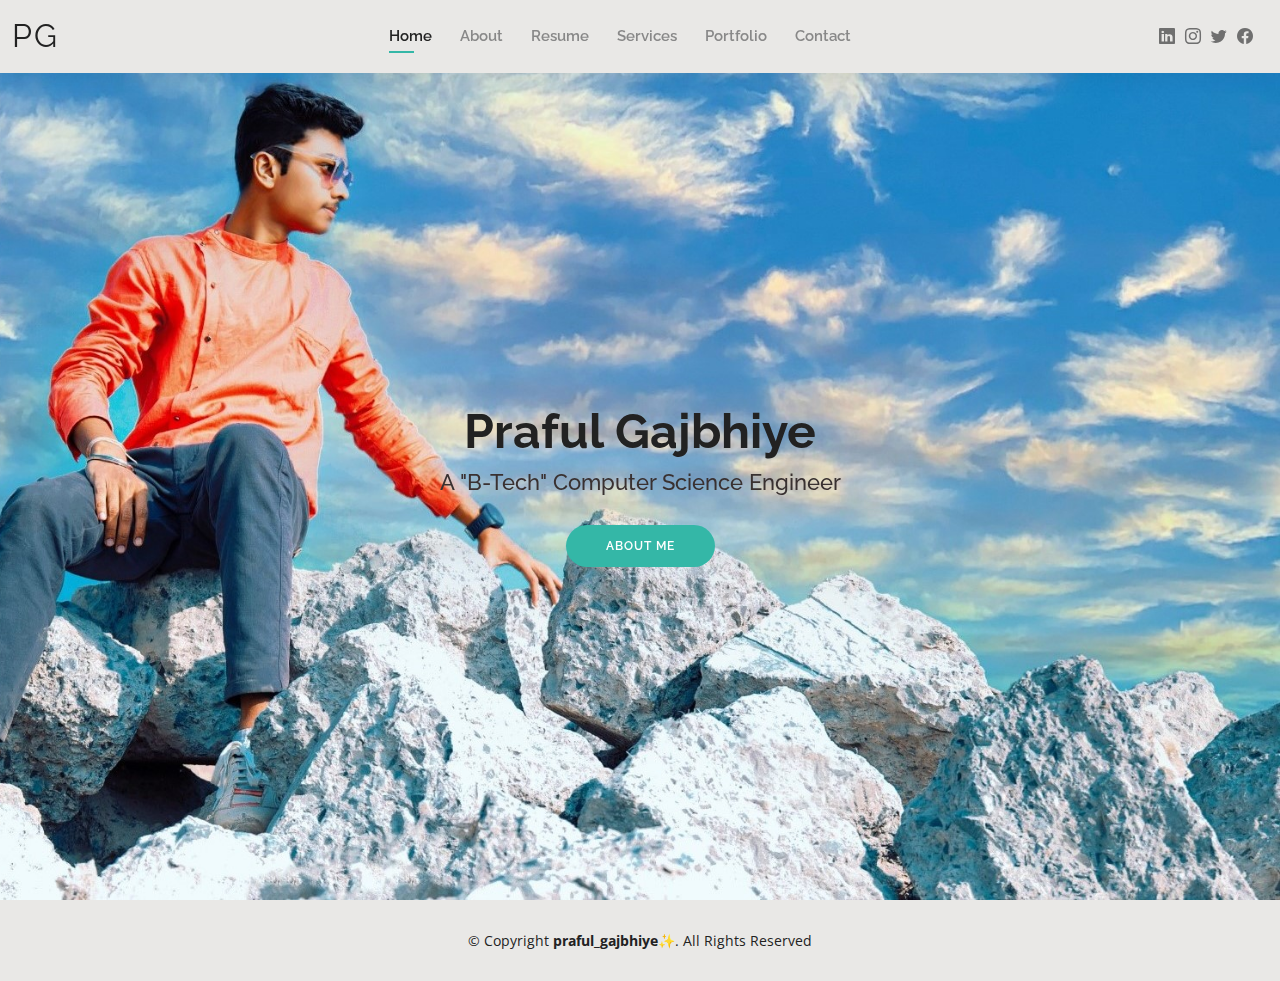
<file: index.html>
<!DOCTYPE html>
<html lang="en">

<head>
  <meta charset="utf-8">
  <meta content="width=device-width, initial-scale=1.0" name="viewport">

  <title>praful_gajbhiye✨</title>
  <meta content="" name="description">
  <meta content="" name="keywords">

  <!-- Favicons -->
  <link href="assets/img/favicon.jpg" rel="icon">
  <link href="assets/img/apple-touch-icon.jpg" rel="apple-touch-icon">

  <!-- Google Fonts -->
  <link href="https://fonts.googleapis.com/css?family=Open+Sans:300,300i,400,400i,600,600i,700,700i|Raleway:300,300i,400,400i,500,500i,600,600i,700,700i|Poppins:300,300i,400,400i,500,500i,600,600i,700,700i" rel="stylesheet">

  <!-- Vendor CSS Files -->
  <link href="assets/vendor/aos/aos.css" rel="stylesheet">
  <link href="assets/vendor/bootstrap/css/bootstrap.min.css" rel="stylesheet">
  <link href="assets/vendor/bootstrap-icons/bootstrap-icons.css" rel="stylesheet">
  <link href="assets/vendor/boxicons/css/boxicons.min.css" rel="stylesheet">
  <link href="assets/vendor/glightbox/css/glightbox.min.css" rel="stylesheet">
  <link href="assets/vendor/swiper/swiper-bundle.min.css" rel="stylesheet">

  <!-- Template Main CSS File -->
  <link href="assets/css/style.css" rel="stylesheet">
</head>

<body>

  <!-- ======= Header ======= -->
  <header id="header" class="fixed-top">
    <div class="container-fluid d-flex justify-content-between align-items-center">

      <h1 class="logo me-auto me-lg-0"><a href="index.html">PG</a></h1>
      <!-- Uncomment below if you prefer to use an image logo -->
      <!-- <a href="index.html" class="logo"><img src="assets/img/logo.png" alt="" class="img-fluid"></a>-->

      <nav id="navbar" class="navbar order-last order-lg-0">
        <ul>
          <li><a class="active" href="index.html">Home</a></li>
          <li><a href="about.html">About</a></li>
          <li><a href="resume.html">Resume</a></li>
          <li><a href="services.html">Services</a></li>
          <li><a href="portfolio.html">Portfolio</a></li>
          <li><a href="contact.html">Contact</a></li>
        </ul>
        <i class="bi bi-list mobile-nav-toggle"></i>
      </nav><!-- .navbar -->

      <div class="header-social-links">
        <a href="https://www.linkedin.com/in/praful-gajbhiye-623176212" class="linkedin"><i class="bi bi-linkedin"></i></i></a>
        <a href="https://www.instagram.com/mr.praful_g_g/" class="instagram"><i class="bi bi-instagram"></i></a>
        <a href="https://twitter.com/PrafulG98214964?t=lC6W2KHgsugTUzeXkFqkSg&s=08" class="twitter"><i class="bi bi-twitter"></i></a>
        <a href="https://www.facebook.com/praful.gajbhiye.3194" class="facebook"><i class="bi bi-facebook"></i></a>
      </div>

    </div>

  </header><!-- End Header -->

  <!-- ======= Hero Section ======= -->
  <section id="hero" class="d-flex align-items-center">
    <div class="container d-flex flex-column align-items-center" data-aos="zoom-in" data-aos-delay="100">
      <h1>Praful Gajbhiye</h1>
      <h2>A "B-Tech" Computer Science Engineer </h2>
      <a href="about.html" class="btn-about">About Me</a>
    </div>
  </section><!-- End Hero -->

  <!-- ======= Footer ======= -->
  <footer id="footer">
    <div class="container">
      <div class="copyright">
        &copy; Copyright <strong><span>praful_gajbhiye✨</span></strong>. All Rights Reserved
      </div>
    </div>
  </footer><!-- End  Footer -->

  <div id="preloader"></div>
  <a href="#" class="back-to-top d-flex align-items-center justify-content-center"><i class="bi bi-arrow-up-short"></i></a>

  <!-- Vendor JS Files -->
  <script src="assets/vendor/purecounter/purecounter_vanilla.js"></script>
  <script src="assets/vendor/aos/aos.js"></script>
  <script src="assets/vendor/bootstrap/js/bootstrap.bundle.min.js"></script>
  <script src="assets/vendor/glightbox/js/glightbox.min.js"></script>
  <script src="assets/vendor/isotope-layout/isotope.pkgd.min.js"></script>
  <script src="assets/vendor/swiper/swiper-bundle.min.js"></script>
  <script src="assets/vendor/waypoints/noframework.waypoints.js"></script>
  <script src="assets/vendor/php-email-form/validate.js"></script>

  <!-- Template Main JS File -->
  <script src="assets/js/main.js"></script>

</body>

</html>
</file>
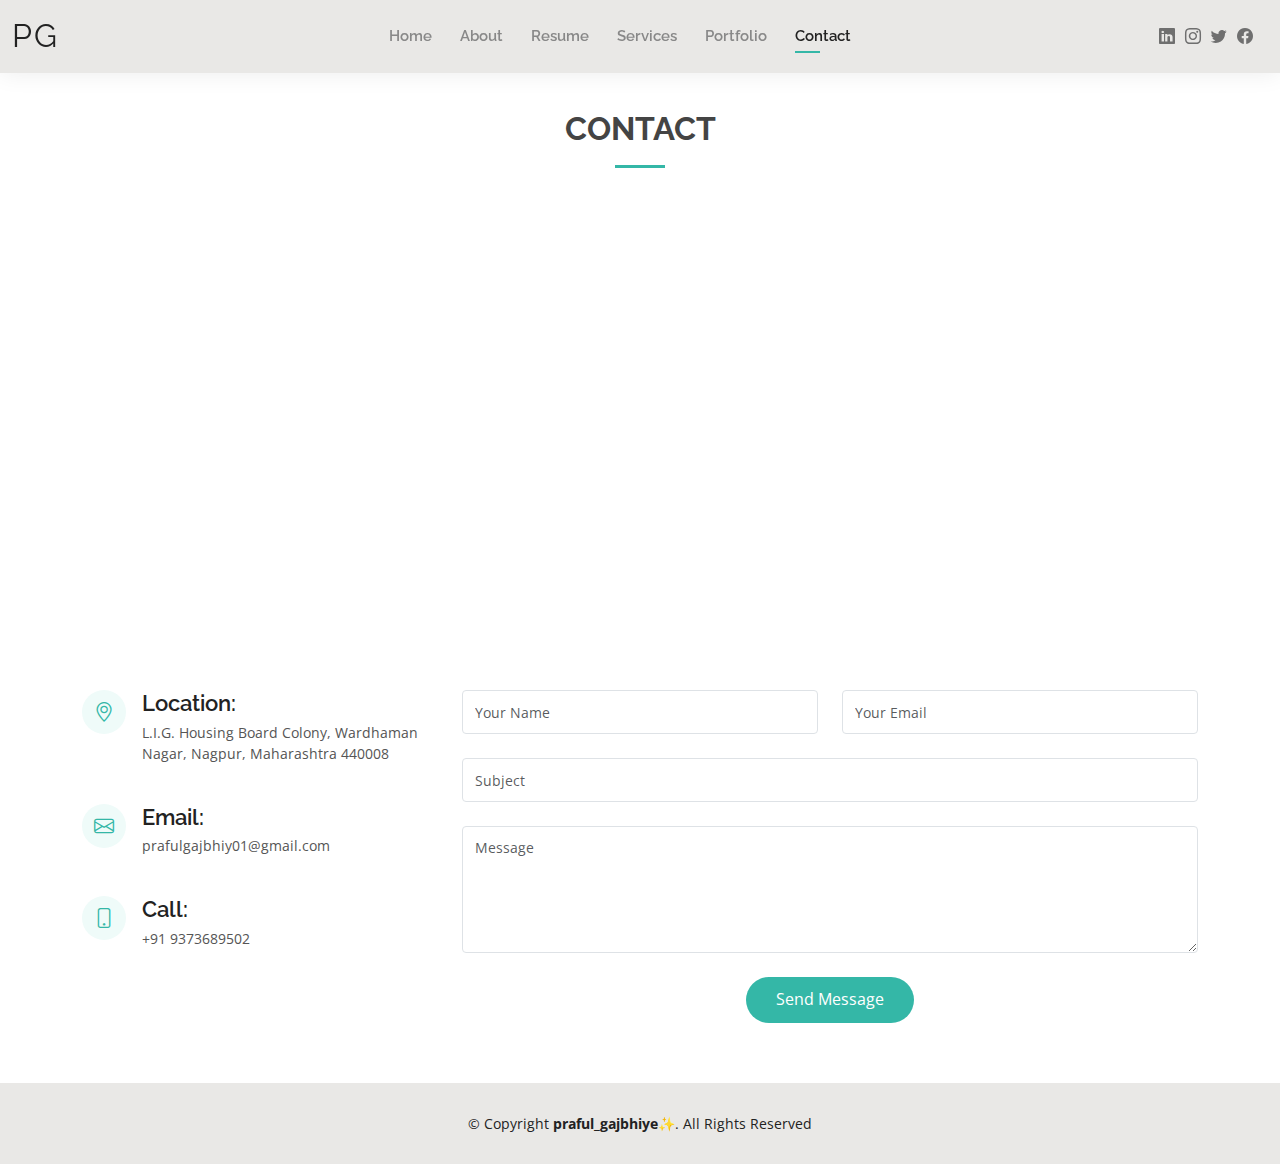
<file: contact.html>
<!DOCTYPE html>
<html lang="en">

<head>
  <meta charset="utf-8">
  <meta content="width=device-width, initial-scale=1.0" name="viewport">

  <title>Contact - praful_gajbhiye✨</title>
  <meta content="" name="description">
  <meta content="" name="keywords">

  <!-- Favicons -->
  <link href="assets/img/favicon.jpg" rel="icon">
  <link href="assets/img/apple-touch-icon.jpg" rel="apple-touch-icon">

  <!-- Google Fonts -->
  <link href="https://fonts.googleapis.com/css?family=Open+Sans:300,300i,400,400i,600,600i,700,700i|Raleway:300,300i,400,400i,500,500i,600,600i,700,700i|Poppins:300,300i,400,400i,500,500i,600,600i,700,700i" rel="stylesheet">

  <!-- Vendor CSS Files -->
  <link href="assets/vendor/aos/aos.css" rel="stylesheet">
  <link href="assets/vendor/bootstrap/css/bootstrap.min.css" rel="stylesheet">
  <link href="assets/vendor/bootstrap-icons/bootstrap-icons.css" rel="stylesheet">
  <link href="assets/vendor/boxicons/css/boxicons.min.css" rel="stylesheet">
  <link href="assets/vendor/glightbox/css/glightbox.min.css" rel="stylesheet">
  <link href="assets/vendor/swiper/swiper-bundle.min.css" rel="stylesheet">

  <!-- Template Main CSS File -->
  <link href="assets/css/style.css" rel="stylesheet">
</head>

<body>

  <!-- ======= Header ======= -->
  <header id="header" class="fixed-top">
    <div class="container-fluid d-flex justify-content-between align-items-center">

      <h1 class="logo me-auto me-lg-0"><a href="index.html">PG</a></h1>
      <!-- Uncomment below if you prefer to use an image logo -->
      <!-- <a href="index.html" class="logo"><img src="assets/img/logo.png" alt="" class="img-fluid"></a>-->

      <nav id="navbar" class="navbar order-last order-lg-0">
        <ul>
          <li><a href="index.html">Home</a></li>
          <li><a href="about.html">About</a></li>
          <li><a href="resume.html">Resume</a></li>
          <li><a href="services.html">Services</a></li>
          <li><a href="portfolio.html">Portfolio</a></li>
          <li><a class="active" href="contact.html">Contact</a></li>
        </ul>
        <i class="bi bi-list mobile-nav-toggle"></i>
      </nav><!-- .navbar -->

      <div class="header-social-links">
        <a href="https://www.linkedin.com/in/praful-gajbhiye-623176212" class="linkedin"><i class="bi bi-linkedin"></i></i></a>
        <a href="https://www.instagram.com/mr.praful_g_g/" class="instagram"><i class="bi bi-instagram"></i></a>
        <a href="https://twitter.com/PrafulG98214964?t=lC6W2KHgsugTUzeXkFqkSg&s=08" class="twitter"><i class="bi bi-twitter"></i></a>
        <a href="https://www.facebook.com/praful.gajbhiye.3194" class="facebook"><i class="bi bi-facebook"></i></a>
      </div>

    </div>

  </header><!-- End Header -->

  <main id="main">

    <!-- ======= Contact Section ======= -->
    <section id="contact" class="contact">
      <div class="container" data-aos="fade-up">

        <div class="section-title">
          <h2>Contact</h2>
          <p></p>
        </div>

&nbsp;
<div class="mapouter">
  <div class="gmap_canvas">
    <iframe class="gmap_iframe" width="100%" frameborder="0" scrolling="no" marginheight="0" marginwidth="0" src="https://maps.google.com/maps?width=600&amp;height=400&amp;hl=en&amp;q=wardhaman nagar ridhisidhi ganesh mandir  nagpur 440008&amp;t=k&amp;z=15&amp;ie=UTF8&amp;iwloc=B&amp;output=embed">

    </iframe>
    <a href="https://gachanymph.com/"></a>
  
 </div>
 <style>
 .mapouter{position:relative;text-align:right;width:100%;height:400px;}
 .gmap_canvas {overflow:hidden;background:none!important;width:100%;height:400px;}
 .gmap_iframe {height:400px!important;}
</style>
</div>


        <div class="row mt-5">

          <div class="col-lg-4">
            <div class="info">
              <div class="address">
                <i class="bi bi-geo-alt"></i>
                <h4>Location:</h4>
                <p>L.I.G. Housing Board Colony, Wardhaman Nagar, Nagpur, Maharashtra 440008</p>
              </div>

              <div class="email">
                <i class="bi bi-envelope"></i>
                <h4>Email:</h4>
                <p>prafulgajbhiy01@gmail.com</p>
              </div>

              <div class="phone">
                <i class="bi bi-phone"></i>
                <h4>Call:</h4>
                <p>+91 9373689502</p>
              </div>

            </div>

          </div>

          <div class="col-lg-8 mt-5 mt-lg-0">

            <form action="forms/contact.php" method="post" role="form" class="php-email-form">
              <div class="row">
                <div class="col-md-6 form-group">
                  <input type="text" name="name" class="form-control" id="name" placeholder="Your Name" required>
                </div>
                <div class="col-md-6 form-group mt-3 mt-md-0">
                  <input type="email" class="form-control" name="email" id="email" placeholder="Your Email" required>
                </div>
              </div>
              <div class="form-group mt-3">
                <input type="text" class="form-control" name="subject" id="subject" placeholder="Subject" required>
              </div>
              <div class="form-group mt-3">
                <textarea class="form-control" name="message" rows="5" placeholder="Message" required></textarea>
              </div>
              <div class="my-3">
                <div class="loading">Loading</div>
                <div class="error-message"></div>
                <div class="sent-message">Your message has been sent. Thank you!</div>
              </div>
              <div class="text-center"><button type="submit">Send Message</button></div>
            </form>

          </div>

        </div>

      </div>
    </section><!-- End Contact Section -->

  </main><!-- End #main -->

  <!-- ======= Footer ======= -->
  <footer id="footer">
    <div class="container">
      <div class="copyright">
        &copy; Copyright <strong><span>praful_gajbhiye✨</span></strong>. All Rights Reserved
      </div>
    </div>
  </footer><!-- End  Footer -->

  <div id="preloader"></div>
  <a href="#" class="back-to-top d-flex align-items-center justify-content-center"><i class="bi bi-arrow-up-short"></i></a>

  <!-- Vendor JS Files -->
  <script src="assets/vendor/purecounter/purecounter_vanilla.js"></script>
  <script src="assets/vendor/aos/aos.js"></script>
  <script src="assets/vendor/bootstrap/js/bootstrap.bundle.min.js"></script>
  <script src="assets/vendor/glightbox/js/glightbox.min.js"></script>
  <script src="assets/vendor/isotope-layout/isotope.pkgd.min.js"></script>
  <script src="assets/vendor/swiper/swiper-bundle.min.js"></script>
  <script src="assets/vendor/waypoints/noframework.waypoints.js"></script>
  <script src="assets/vendor/php-email-form/validate.js"></script>

  <!-- Template Main JS File -->
  <script src="assets/js/main.js"></script>

</body>

</html>
</file>
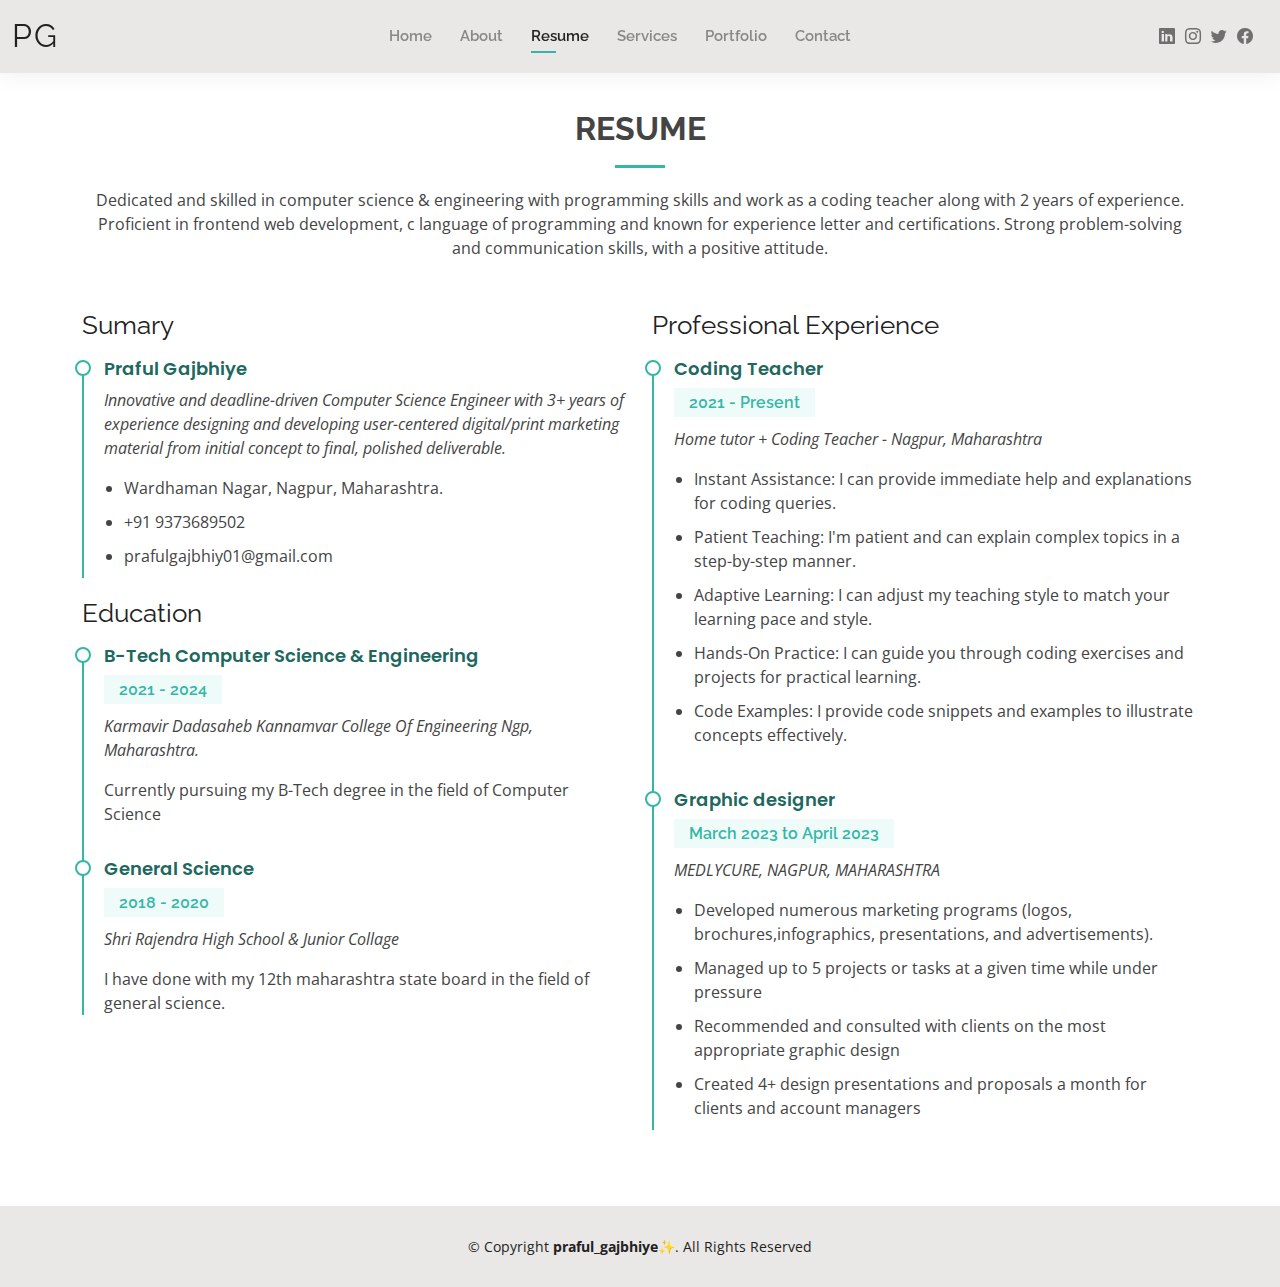
<file: resume.html>
<!DOCTYPE html>
<html lang="en">

<head>
  <meta charset="utf-8">
  <meta content="width=device-width, initial-scale=1.0" name="viewport">

  <title>Resume - praful_gajbhiye✨</title>
  <meta content="" name="description">
  <meta content="" name="keywords">

  <!-- Favicons -->
  <link href="assets/img/favicon.jpg" rel="icon">
  <link href="assets/img/apple-touch-icon.jpg" rel="apple-touch-icon">

  <!-- Google Fonts -->
  <link href="https://fonts.googleapis.com/css?family=Open+Sans:300,300i,400,400i,600,600i,700,700i|Raleway:300,300i,400,400i,500,500i,600,600i,700,700i|Poppins:300,300i,400,400i,500,500i,600,600i,700,700i" rel="stylesheet">

  <!-- Vendor CSS Files -->
  <link href="assets/vendor/aos/aos.css" rel="stylesheet">
  <link href="assets/vendor/bootstrap/css/bootstrap.min.css" rel="stylesheet">
  <link href="assets/vendor/bootstrap-icons/bootstrap-icons.css" rel="stylesheet">
  <link href="assets/vendor/boxicons/css/boxicons.min.css" rel="stylesheet">
  <link href="assets/vendor/glightbox/css/glightbox.min.css" rel="stylesheet">
  <link href="assets/vendor/swiper/swiper-bundle.min.css" rel="stylesheet">

  <!-- Template Main CSS File -->
  <link href="assets/css/style.css" rel="stylesheet">

</head>

<body>

  <!-- ======= Header ======= -->
  <header id="header" class="fixed-top">
    <div class="container-fluid d-flex justify-content-between align-items-center">

      <h1 class="logo me-auto me-lg-0"><a href="index.html">PG</a></h1>
      <!-- Uncomment below if you prefer to use an image logo -->
      <!-- <a href="index.html" class="logo"><img src="assets/img/logo.png" alt="" class="img-fluid"></a>-->

      <nav id="navbar" class="navbar order-last order-lg-0">
        <ul>
          <li><a href="index.html">Home</a></li>
          <li><a href="about.html">About</a></li>
          <li><a class="active" href="resume.html">Resume</a></li>
          <li><a href="services.html">Services</a></li>
          <li><a href="portfolio.html">Portfolio</a></li>
          <li><a href="contact.html">Contact</a></li>
        </ul>
        <i class="bi bi-list mobile-nav-toggle"></i>
      </nav><!-- .navbar -->

      <div class="header-social-links">
        <a href="https://www.linkedin.com/in/praful-gajbhiye-623176212" class="linkedin"><i class="bi bi-linkedin"></i></i></a>
        <a href="https://www.instagram.com/mr.praful_g_g/" class="instagram"><i class="bi bi-instagram"></i></a>
        <a href="https://twitter.com/PrafulG98214964?t=lC6W2KHgsugTUzeXkFqkSg&s=08" class="twitter"><i class="bi bi-twitter"></i></a>
        <a href="https://www.facebook.com/praful.gajbhiye.3194" class="facebook"><i class="bi bi-facebook"></i></a>
      </div>

    </div>

  </header><!-- End Header -->

  <main id="main">

    <!-- ======= Resume Section ======= -->
    <section id="resume" class="resume">
      <div class="container" data-aos="fade-up">

        <div class="section-title">
          <h2>Resume</h2>
          <p> Dedicated and skilled in computer science & engineering with programming skills and work as a coding teacher along with 2 years of experience. Proficient in frontend web development, c language of programming and known for experience letter and certifications. Strong problem-solving and communication skills, with a positive attitude.</p>
        </div>

        <div class="row">
          <div class="col-lg-6">
            <h3 class="resume-title">Sumary</h3>
            <div class="resume-item pb-0">
              <h4>Praful Gajbhiye</h4>
              <p><em>Innovative and deadline-driven Computer Science Engineer with 3+ years of experience designing and developing user-centered digital/print marketing material from initial concept to final, polished deliverable.</em></p>
              <p>
              <ul>
                <li>Wardhaman Nagar, Nagpur, Maharashtra.</li>
                <li>+91 9373689502</li>
                <li>prafulgajbhiy01@gmail.com</li>
              </ul>
              </p>
            </div>

            <h3 class="resume-title">Education</h3>
            <div class="resume-item">
              <h4>B-Tech Computer Science &amp; Engineering </h4>
              <h5>2021 - 2024</h5>
              <p><em>Karmavir Dadasaheb Kannamvar College Of Engineering Ngp, Maharashtra.</em></p>
              <p>Currently pursuing my B-Tech degree in the field of Computer Science</p>
            </div>
            <div class="resume-item">
              <h4>General Science</h4>
              <h5>2018 - 2020</h5>
              <p><em>Shri Rajendra High School &amp; Junior Collage </em></p>
              <p>I have done with my 12th maharashtra state board in the field of general science.</p>
            </div>
          </div>
          <div class="col-lg-6">
            <h3 class="resume-title">Professional Experience</h3>
            <div class="resume-item">
              <h4>Coding Teacher</h4>
              <h5>2021 - Present</h5>
              <p><em>Home tutor + Coding Teacher - Nagpur, Maharashtra </em></p>
              <p>
              <ul>
                <li>Instant Assistance: I can provide immediate help and explanations for coding queries.</li>
                <li>Patient Teaching: I'm patient and can explain complex topics in a step-by-step manner.</li>
                <li>Adaptive Learning: I can adjust my teaching style to match your learning pace and style.</li>
                <li>Hands-On Practice: I can guide you through coding exercises and projects for practical learning.</li>
                <li>Code Examples: I provide code snippets and examples to illustrate concepts effectively.</li>
              </ul>
              </p>
            </div>
            <div class="resume-item">
              <h4>Graphic designer</h4>
              <h5> March 2023 to April 2023</h5>
              <p><em>MEDLYCURE, NAGPUR, MAHARASHTRA</em></p>
              <p>
              <ul>
                <li>Developed numerous marketing programs (logos, brochures,infographics, presentations, and advertisements).</li>
                <li>Managed up to 5 projects or tasks at a given time while under pressure</li>
                <li>Recommended and consulted with clients on the most appropriate graphic design</li>
                <li>Created 4+ design presentations and proposals a month for clients and account managers</li>
              </ul>
              </p>
            </div>
          </div>
        </div>

      </div>
    </section><!-- End Resume Section -->

  </main><!-- End #main -->

  <!-- ======= Footer ======= -->
  <footer id="footer">
    <div class="container">
      <div class="copyright">
        &copy; Copyright <strong><span>praful_gajbhiye✨</span></strong>. All Rights Reserved
      </div>
    </div>
  </footer><!-- End  Footer -->

  <div id="preloader"></div>
  <a href="#" class="back-to-top d-flex align-items-center justify-content-center"><i class="bi bi-arrow-up-short"></i></a>

  <!-- Vendor JS Files -->
  <script src="assets/vendor/purecounter/purecounter_vanilla.js"></script>
  <script src="assets/vendor/aos/aos.js"></script>
  <script src="assets/vendor/bootstrap/js/bootstrap.bundle.min.js"></script>
  <script src="assets/vendor/glightbox/js/glightbox.min.js"></script>
  <script src="assets/vendor/isotope-layout/isotope.pkgd.min.js"></script>
  <script src="assets/vendor/swiper/swiper-bundle.min.js"></script>
  <script src="assets/vendor/waypoints/noframework.waypoints.js"></script>
  <script src="assets/vendor/php-email-form/validate.js"></script>

  <!-- Template Main JS File -->
  <script src="assets/js/main.js"></script>

</body>

</html>
</file>
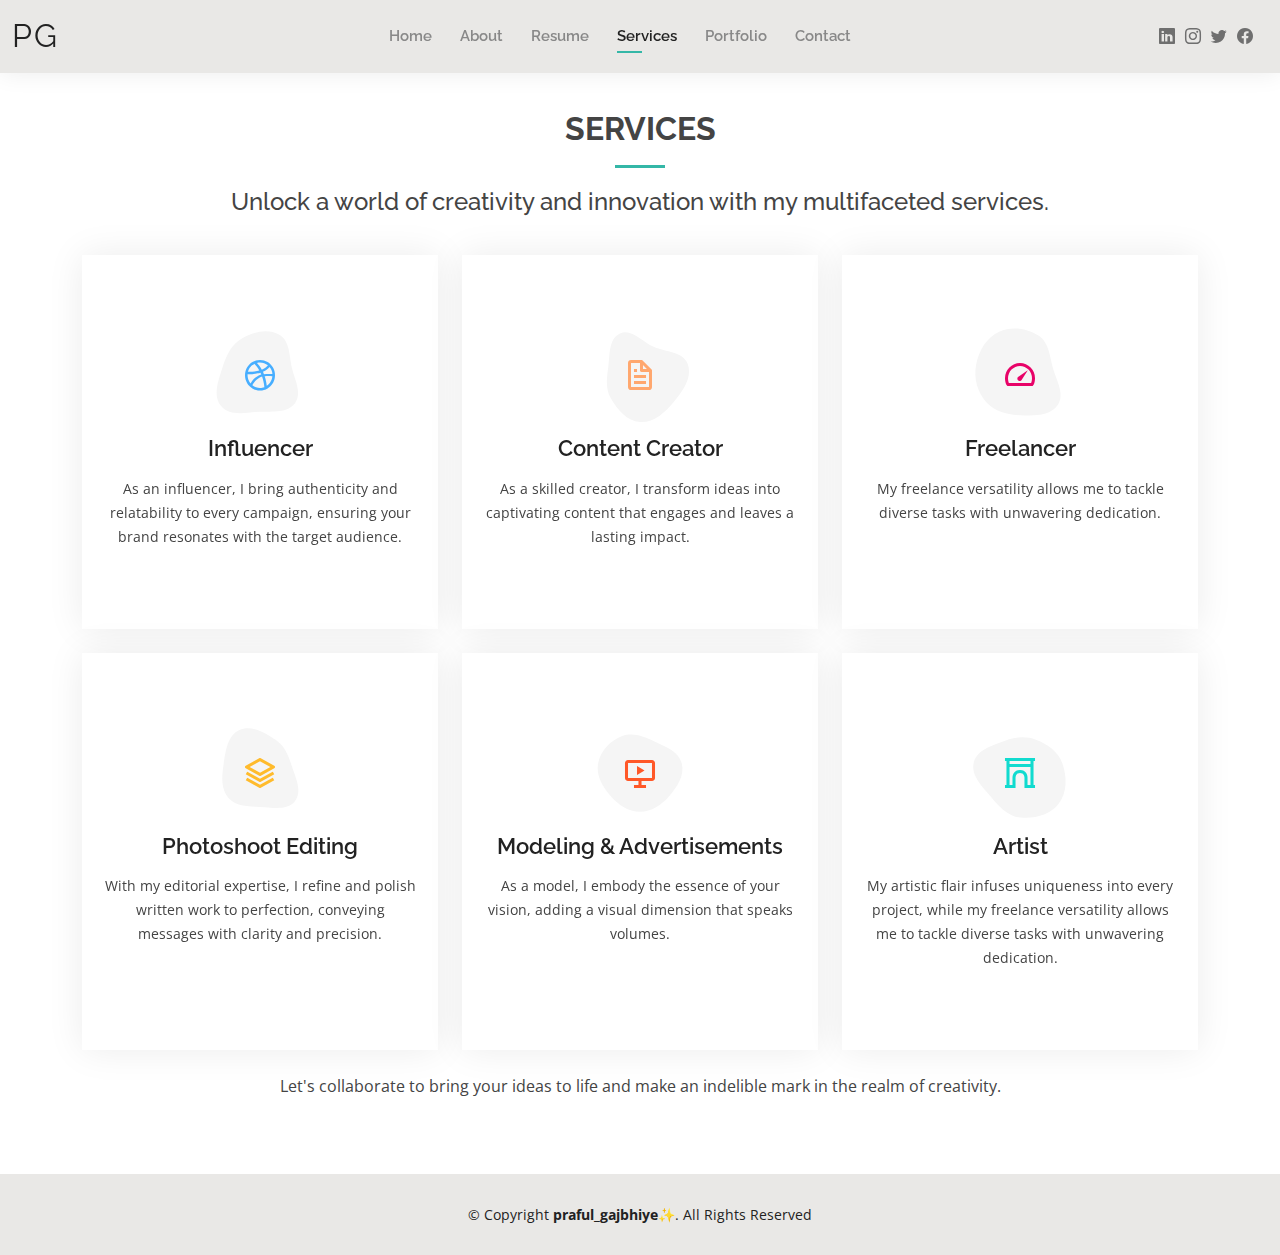
<file: services.html>
<!DOCTYPE html>
<html lang="en">

<head>
  <meta charset="utf-8">
  <meta content="width=device-width, initial-scale=1.0" name="viewport">

  <title>Services - praful_gajbhiye✨</title>
  <meta content="" name="description">
  <meta content="" name="keywords">

  <!-- Favicons -->
  <link href="assets/img/favicon.jpg" rel="icon">
  <link href="assets/img/apple-touch-icon.jpg" rel="apple-touch-icon">

  <!-- Google Fonts -->
  <link href="https://fonts.googleapis.com/css?family=Open+Sans:300,300i,400,400i,600,600i,700,700i|Raleway:300,300i,400,400i,500,500i,600,600i,700,700i|Poppins:300,300i,400,400i,500,500i,600,600i,700,700i" rel="stylesheet">

  <!-- Vendor CSS Files -->
  <link href="assets/vendor/aos/aos.css" rel="stylesheet">
  <link href="assets/vendor/bootstrap/css/bootstrap.min.css" rel="stylesheet">
  <link href="assets/vendor/bootstrap-icons/bootstrap-icons.css" rel="stylesheet">
  <link href="assets/vendor/boxicons/css/boxicons.min.css" rel="stylesheet">
  <link href="assets/vendor/glightbox/css/glightbox.min.css" rel="stylesheet">
  <link href="assets/vendor/swiper/swiper-bundle.min.css" rel="stylesheet">

  <!-- Template Main CSS File -->
  <link href="assets/css/style.css" rel="stylesheet">
</head>

<body>

  <!-- ======= Header ======= -->
  <header id="header" class="fixed-top">
    <div class="container-fluid d-flex justify-content-between align-items-center">

      <h1 class="logo me-auto me-lg-0"><a href="index.html">PG</a></h1>
      <!-- Uncomment below if you prefer to use an image logo -->
      <!-- <a href="index.html" class="logo"><img src="assets/img/logo.png" alt="" class="img-fluid"></a>-->

      <nav id="navbar" class="navbar order-last order-lg-0">
        <ul>
          <li><a href="index.html">Home</a></li>
          <li><a href="about.html">About</a></li>
          <li><a href="resume.html">Resume</a></li>
          <li><a class="active" href="services.html">Services</a></li>
          <li><a href="portfolio.html">Portfolio</a></li>
          <li><a href="contact.html">Contact</a></li>
        </ul>
        <i class="bi bi-list mobile-nav-toggle"></i>
      </nav><!-- .navbar -->

      <div class="header-social-links">
        <a href="https://www.linkedin.com/in/praful-gajbhiye-623176212" class="linkedin"><i class="bi bi-linkedin"></i></i></a>
        <a href="https://www.instagram.com/mr.praful_g_g/" class="instagram"><i class="bi bi-instagram"></i></a>
        <a href="https://twitter.com/PrafulG98214964?t=lC6W2KHgsugTUzeXkFqkSg&s=08" class="twitter"><i class="bi bi-twitter"></i></a>
        <a href="https://www.facebook.com/praful.gajbhiye.3194" class="facebook"><i class="bi bi-facebook"></i></a>
      </div>

    </div>

  </header><!-- End Header -->

  <main id="main">

    <!-- ======= Services Section ======= -->
    <section id="services" class="services">
      <div class="container" data-aos="fade-up">

        <div class="section-title">
          <h2>Services</h2>
          <h4>Unlock a world of creativity and innovation with my multifaceted services. </h4>
        </div>

        <div class="row">
          <div class="col-lg-4 col-md-6 d-flex align-items-stretch" data-aos="zoom-in" data-aos-delay="100">
            <div class="icon-box iconbox-blue">
              <div class="icon">
                <svg width="100" height="100" viewBox="0 0 600 600" xmlns="http://www.w3.org/2000/svg">
                  <path stroke="none" stroke-width="0" fill="#f5f5f5" d="M300,521.0016835830174C376.1290562159157,517.8887921683347,466.0731472004068,529.7835943286574,510.70327084640275,468.03025145048787C554.3714126377745,407.6079735673963,508.03601936045806,328.9844924480964,491.2728898941984,256.3432110539036C474.5976632858925,184.082847569629,479.9380746630129,96.60480741107993,416.23090153303,58.64404602377083C348.86323505073057,18.502131276798302,261.93793281208167,40.57373210992963,193.5410806939664,78.93577620505333C130.42746243093433,114.334589627462,98.30271207620316,179.96522072025542,76.75703585869454,249.04625023123273C51.97151888228291,328.5150500222984,13.704378332031375,421.85034740162234,66.52175969318436,486.19268352777647C119.04800174914682,550.1803526380478,217.28368757567262,524.383925680826,300,521.0016835830174"></path>
                </svg>
                <i class="bx bxl-dribbble"></i>
              </div>
              <h4><a href="">Influencer</a></h4>
              <p>As an influencer, I bring authenticity and relatability to every campaign, ensuring your brand resonates with the target audience.</p>
            </div>
          </div>

          <div class="col-lg-4 col-md-6 d-flex align-items-stretch mt-4 mt-md-0" data-aos="zoom-in" data-aos-delay="200">
            <div class="icon-box iconbox-orange ">
              <div class="icon">
                <svg width="100" height="100" viewBox="0 0 600 600" xmlns="http://www.w3.org/2000/svg">
                  <path stroke="none" stroke-width="0" fill="#f5f5f5" d="M300,582.0697525312426C382.5290701553225,586.8405444964366,449.9789794690241,525.3245884688669,502.5850820975895,461.55621195738473C556.606425686781,396.0723002908107,615.8543463187945,314.28637112970534,586.6730223649479,234.56875336149918C558.9533121215079,158.8439757836574,454.9685369536778,164.00468322053177,381.49747125262974,130.76875717737553C312.15926192815925,99.40240125094834,248.97055460311594,18.661163978235184,179.8680185752513,50.54337015887873C110.5421016452524,82.52863877960104,119.82277516462835,180.83849132639028,109.12597500060166,256.43424936330496C100.08760227029461,320.3096726198365,92.17705696193138,384.0621239912766,124.79988738764834,439.7174275375508C164.83382741302287,508.01625554203684,220.96474134820875,577.5009287672846,300,582.0697525312426"></path>
                </svg>
                <i class="bx bx-file"></i>
              </div>
              <h4><a href="">Content Creator</a></h4>
              <p>As a skilled creator, I transform ideas into captivating content that engages and leaves a lasting impact. </p>
            </div>
          </div>

          <div class="col-lg-4 col-md-6 d-flex align-items-stretch mt-4 mt-lg-0" data-aos="zoom-in" data-aos-delay="300">
            <div class="icon-box iconbox-pink">
              <div class="icon">
                <svg width="100" height="100" viewBox="0 0 600 600" xmlns="http://www.w3.org/2000/svg">
                  <path stroke="none" stroke-width="0" fill="#f5f5f5" d="M300,541.5067337569781C382.14930387511276,545.0595476570109,479.8736841581634,548.3450877840088,526.4010558755058,480.5488172755941C571.5218469581645,414.80211281144784,517.5187510058486,332.0715597781072,496.52539010469104,255.14436215662573C477.37192572678356,184.95920475031193,473.57363656557914,105.61284051026155,413.0603344069578,65.22779650032875C343.27470386102294,18.654635553484475,251.2091493199835,5.337323636656869,175.0934190732945,40.62881213300186C97.87086631185822,76.43348514350839,51.98124368387456,156.15599469081315,36.44837278890362,239.84606092416172C21.716077023791087,319.22268207091537,43.775223500013084,401.1760424656574,96.891909868211,461.97329694683043C147.22146801428983,519.5804099606455,223.5754009179313,538.201503339737,300,541.5067337569781"></path>
                </svg>
                <i class="bx bx-tachometer"></i>
              </div>
              <h4><a href="">Freelancer</a></h4>
              <p>My freelance versatility allows me to tackle diverse tasks with unwavering dedication.</p>
            </div>
          </div>

          <div class="col-lg-4 col-md-6 d-flex align-items-stretch mt-4" data-aos="zoom-in" data-aos-delay="100">
            <div class="icon-box iconbox-yellow">
              <div class="icon">
                <svg width="100" height="100" viewBox="0 0 600 600" xmlns="http://www.w3.org/2000/svg">
                  <path stroke="none" stroke-width="0" fill="#f5f5f5" d="M300,503.46388370962813C374.79870501325706,506.71871716319447,464.8034551963731,527.1746412648533,510.4981551193396,467.86667711651364C555.9287308511215,408.9015244558933,512.6030010748507,327.5744911775523,490.211057578863,256.5855673507754C471.097692560561,195.9906835881958,447.69079081568157,138.11976852964426,395.19560036434837,102.3242989838813C329.3053358748298,57.3949838291264,248.02791733380457,8.279543830951368,175.87071277845988,42.242879143198664C103.41431057327972,76.34704239035025,93.79494320519305,170.9812938413882,81.28167332365135,250.07896920659033C70.17666984294237,320.27484674793965,64.84698225790005,396.69656628748305,111.28512138212992,450.4950937839243C156.20124167950087,502.5303643271138,231.32542653798444,500.4755392045468,300,503.46388370962813"></path>
                </svg>
                <i class="bx bx-layer"></i>
              </div>
              <h4><a href="">Photoshoot Editing</a></h4>
              <p>With my editorial expertise, I refine and polish written work to perfection, conveying messages with clarity and precision.</p>
            </div>
          </div>

          <div class="col-lg-4 col-md-6 d-flex align-items-stretch mt-4" data-aos="zoom-in" data-aos-delay="200">
            <div class="icon-box iconbox-red">
              <div class="icon">
                <svg width="100" height="100" viewBox="0 0 600 600" xmlns="http://www.w3.org/2000/svg">
                  <path stroke="none" stroke-width="0" fill="#f5f5f5" d="M300,532.3542879108572C369.38199826031484,532.3153073249985,429.10787420159085,491.63046689027357,474.5244479745417,439.17860296908856C522.8885846962883,383.3225815378663,569.1668002868075,314.3205725914397,550.7432151929288,242.7694973846089C532.6665558377875,172.5657663291529,456.2379748765914,142.6223662098291,390.3689995646985,112.34683881706744C326.66090330228417,83.06452184765237,258.84405631176094,53.51806209861945,193.32584062364296,78.48882559362697C121.61183558270385,105.82097193414197,62.805066853699245,167.19869350419734,48.57481801355237,242.6138429142374C34.843463184063346,315.3850353017275,76.69343916112496,383.4422959591041,125.22947124332185,439.3748458443577C170.7312796277747,491.8107796887764,230.57421082200815,532.3932930995766,300,532.3542879108572"></path>
                </svg>
                <i class="bx bx-slideshow"></i>
              </div>
              <h4><a href="">Modeling & Advertisements</a></h4>
              <p>As a model, I embody the essence of your vision, adding a visual dimension that speaks volumes.</p>
            </div>
          </div>

          <div class="col-lg-4 col-md-6 d-flex align-items-stretch mt-4" data-aos="zoom-in" data-aos-delay="300">
            <div class="icon-box iconbox-teal">
              <div class="icon">
                <svg width="100" height="100" viewBox="0 0 600 600" xmlns="http://www.w3.org/2000/svg">
                  <path stroke="none" stroke-width="0" fill="#f5f5f5" d="M300,566.797414625762C385.7384707136149,576.1784315230908,478.7894351017131,552.8928747891023,531.9192734346935,484.94944893311C584.6109503024035,417.5663521118492,582.489472248146,322.67544863468447,553.9536738515405,242.03673114598146C529.1557734026468,171.96086150256528,465.24506316201064,127.66468636344209,395.9583748389544,100.7403814666027C334.2173773831606,76.7482773500951,269.4350130405921,84.62216499799875,207.1952322260088,107.2889140133804C132.92018162631612,134.33871894543012,41.79353780512637,160.00259165414826,22.644507872594943,236.69541883565114C3.319112789854554,314.0945973066697,72.72355303640163,379.243833228382,124.04198916343866,440.3218312028393C172.9286146004772,498.5055451809895,224.45579914871206,558.5317968840102,300,566.797414625762"></path>
                </svg>
                <i class="bx bx-arch"></i>
              </div>
              <h4><a href="">Artist</a></h4>
              <p>My artistic flair infuses uniqueness into every project, while my freelance versatility allows me to tackle diverse tasks with unwavering dedication.</p>
            </div>
          </div>
        </div>
        &nbsp;
        <p style="text-align: center;">Let's collaborate to bring your ideas to life and make an indelible mark in the realm of creativity.</p>
      </div>
             
    </section><!-- End Services Section -->

  </main><!-- End #main -->

  <!-- ======= Footer ======= -->
  <footer id="footer">
    <div class="container">
      <div class="copyright">
        &copy; Copyright <strong><span>praful_gajbhiye✨</span></strong>. All Rights Reserved
      </div>
    </div>
  </footer><!-- End  Footer -->

  <div id="preloader"></div>
  <a href="#" class="back-to-top d-flex align-items-center justify-content-center"><i class="bi bi-arrow-up-short"></i></a>

  <!-- Vendor JS Files -->
  <script src="assets/vendor/purecounter/purecounter_vanilla.js"></script>
  <script src="assets/vendor/aos/aos.js"></script>
  <script src="assets/vendor/bootstrap/js/bootstrap.bundle.min.js"></script>
  <script src="assets/vendor/glightbox/js/glightbox.min.js"></script>
  <script src="assets/vendor/isotope-layout/isotope.pkgd.min.js"></script>
  <script src="assets/vendor/swiper/swiper-bundle.min.js"></script>
  <script src="assets/vendor/waypoints/noframework.waypoints.js"></script>
  <script src="assets/vendor/php-email-form/validate.js"></script>

  <!-- Template Main JS File -->
  <script src="assets/js/main.js"></script>

</body>

</html>
</file>
<file: assets/css/style.css>
/*--------------------------------------------------------------
# General
--------------------------------------------------------------*/
body {
  font-family: "Open Sans", sans-serif;
  color: #444444;
}

a {
  color: #34b7a7;
  text-decoration: none;
}

a:hover {
  color: #51cdbe;
  text-decoration: none;
}

h1,
h2,
h3,
h4,
h5,
h6 {
  font-family: "Raleway", sans-serif;

}

#main {
  margin-top: 50px;
}

@media (max-width: 992px) {
  #main {
    margin-top: 30px;
  }
}

/*--------------------------------------------------------------
# Preloader
--------------------------------------------------------------*/
#preloader {
  position: fixed;
  top: 0;
  left: 0;
  right: 0;
  bottom: 0;
  z-index: 9999;
  overflow: hidden;
  background: #fff;
}

#preloader:before {
  content: "";
  position: fixed;
  top: calc(50% - 30px);
  left: calc(50% - 30px);
  border: 6px solid #34b7a7;
  border-top-color: #dcf5f2;
  border-radius: 50%;
  width: 60px;
  height: 60px;
  animation: animate-preloader 1s linear infinite;
}

@keyframes animate-preloader {
  0% {
    transform: rotate(0deg);
  }

  100% {
    transform: rotate(360deg);
  }
}

/*--------------------------------------------------------------
# Back to top button
--------------------------------------------------------------*/
.back-to-top {
  position: fixed;
  visibility: hidden;
  opacity: 0;
  right: 15px;
  bottom: 15px;
  z-index: 996;
  background: #34b7a7;
  width: 40px;
  height: 40px;
  border-radius: 50px;
  transition: all 0.4s;
}

.back-to-top i {
  font-size: 24px;
  color: #fff;
  line-height: 0;
}

.back-to-top:hover {
  background: #49cbbb;
  color: #fff;
}

.back-to-top.active {
  visibility: visible;
  opacity: 1;
}

/*--------------------------------------------------------------
# Header
--------------------------------------------------------------*/
#header {
  background: #e9e8e6;
  box-shadow: 0px 0px 25px 0 rgba(0, 0, 0, 0.08);
  z-index: 997;
  padding: 15px 0;
}

#header .logo {
  font-size: 32px;
  margin: 0;
  padding: 0;
  line-height: 1;
  font-weight: 400;
  letter-spacing: 2px;
  text-transform: uppercase;
}

#header .logo a {
  color: #222222;
  text-shadow: #34b7a7;
}

#header .logo img {
  max-height: 40px;
}

@media (max-width: 992px) {
  #header .logo {
    font-size: 28px;
  }
}

/*--------------------------------------------------------------
# Header Social Links
--------------------------------------------------------------*/
.header-social-links {
  padding-right: 15px;
}

.header-social-links a {
  color: #6f6f6f;
  padding-left: 6px;
  display: inline-block;
  line-height: 0px;
  transition: 0.3s;
  font-size: 16px;
}

.header-social-links a:hover {
  color: #34b7a7;
}

/*--------------------------------------------------------------
# Navigation Menu
--------------------------------------------------------------*/
/**
* Desktop Navigation 
*/
.navbar {
  padding: 0;
}

.navbar ul {
  margin: 0;
  padding: 0;
  display: flex;
  list-style: none;
  align-items: center;
}

.navbar li {
  position: relative;
  padding: 10px 0 10px 28px;
}

.navbar a,
.navbar a:focus {
  display: flex;
  align-items: center;
  justify-content: space-between;
  font-family: "Raleway", sans-serif;
  font-size: 15px;
  font-weight: 600;
  color: #888888;
  white-space: nowrap;
  transition: 0.3s;
  position: relative;
}

.navbar a i,
.navbar a:focus i {
  font-size: 12px;
  line-height: 0;
  margin-left: 5px;
}

.navbar>ul>li>a:before {
  content: "";
  position: absolute;
  width: 0;
  height: 2px;
  bottom: -5px;
  left: 0;
  background-color: #34b7a7;
  visibility: hidden;
  width: 0px;
  transition: all 0.3s ease-in-out 0s;
}

.navbar a:hover:before,
.navbar li:hover>a:before,
.navbar .active:before {
  visibility: visible;
  width: 25px;
}

.navbar a:hover,
.navbar .active,
.navbar .active:focus,
.navbar li:hover>a {
  color: #222222;
}

.navbar .dropdown ul {
  display: block;
  position: absolute;
  left: 14px;
  top: calc(100% + 30px);
  margin: 0;
  padding: 10px 0;
  z-index: 99;
  opacity: 0;
  visibility: hidden;
  background: #fff;
  box-shadow: 0px 0px 30px rgba(127, 137, 161, 0.25);
  transition: 0.3s;
  border-radius: 4px;
}

.navbar .dropdown ul li {
  min-width: 200px;
  padding: 0;
}

.navbar .dropdown ul a {
  padding: 10px 20px;
  font-size: 15px;
  text-transform: none;
  font-weight: 600;
}

.navbar .dropdown ul a i {
  font-size: 12px;
}

.navbar .dropdown ul a:hover,
.navbar .dropdown ul .active:hover,
.navbar .dropdown ul li:hover>a {
  color: #34b7a7;
}

.navbar .dropdown:hover>ul {
  opacity: 1;
  top: 100%;
  visibility: visible;
}

.navbar .dropdown .dropdown ul {
  top: 0;
  left: calc(100% - 30px);
  visibility: hidden;
}

.navbar .dropdown .dropdown:hover>ul {
  opacity: 1;
  top: 0;
  left: 100%;
  visibility: visible;
}

@media (max-width: 1366px) {
  .navbar .dropdown .dropdown ul {
    left: -90%;
  }

  .navbar .dropdown .dropdown:hover>ul {
    left: -100%;
  }
}

/**
* Mobile Navigation 
*/
.mobile-nav-toggle {
  color: #222222;
  font-size: 28px;
  cursor: pointer;
  display: none;
  line-height: 0;
  transition: 0.5s;
}

.mobile-nav-toggle.bi-x {
  color: #fff;
}

@media (max-width: 991px) {
  .mobile-nav-toggle {
    display: block;
  }

  .navbar ul {
    display: none;
  }
}

.navbar-mobile {
  position: fixed;
  overflow: hidden;
  top: 0;
  right: 0;
  left: 0;
  bottom: 0;
  background: rgba(9, 9, 9, 0.9);
  transition: 0.3s;
  z-index: 999;
}

.navbar-mobile .mobile-nav-toggle {
  position: absolute;
  top: 15px;
  right: 15px;
}

.navbar-mobile ul {
  display: block;
  position: absolute;
  top: 55px;
  right: 15px;
  bottom: 15px;
  left: 15px;
  padding: 10px 0;
  border-radius: 10px;
  background-color: #fff;
  overflow-y: auto;
  transition: 0.3s;
}

.navbar-mobile a,
.navbar-mobile a:focus {
  font-size: 15px;
  padding-right: 15px;
  color: #222222;
}

.navbar-mobile a:hover,
.navbar-mobile .active,
.navbar-mobile li:hover>a {
  color: #34b7a7;
}

.navbar-mobile .getstarted,
.navbar-mobile .getstarted:focus {
  margin: 15px;
}

.navbar-mobile .dropdown ul {
  position: static;
  display: none;
  margin: 10px 20px;
  padding: 10px 0;
  z-index: 99;
  opacity: 1;
  visibility: visible;
  background: #fff;
  box-shadow: 0px 0px 30px rgba(127, 137, 161, 0.25);
}

.navbar-mobile .dropdown ul li {
  min-width: 200px;
}

.navbar-mobile .dropdown ul a {
  padding: 10px 20px;
}

.navbar-mobile .dropdown ul a i {
  font-size: 12px;
}

.navbar-mobile .dropdown ul a:hover,
.navbar-mobile .dropdown ul .active:hover,
.navbar-mobile .dropdown ul li:hover>a {
  color: #34b7a7;
}

.navbar-mobile .dropdown>.dropdown-active {
  display: block;
}

/*--------------------------------------------------------------
# Hero Section
--------------------------------------------------------------*/
#hero {
  width: 100%;
  height: 100vh;
  background: url("../img/hero-bg.jpg") top right;
  background-size: cover;
}

#hero .container {
  padding-top: 70px;
  position: relative;
}

@media (max-width: 992px) {
  #hero .container {
    padding-top: 58px;
  }
}

#hero h1 {
  margin: 0;
  font-size: 48px;
  font-weight: 700;
  line-height: 56px;
  color: #222222;
}

#hero h2 {
  color: #393131;
  margin: 10px 0 0 0;
  font-size: 22px;
}

#hero .btn-about {
  font-family: "Raleway", sans-serif;
  text-transform: uppercase;
  font-weight: 600;
  font-size: 12px;
  letter-spacing: 1px;
  display: inline-block;
  padding: 12px 40px;
  border-radius: 50px;
  transition: 0.5s;
  margin-top: 30px;
  color: #fff;
  background: #34b7a7;
}

#hero .btn-about:hover {
  background: #3dc8b7;
}

@media (min-width: 1024px) {
  #hero {
    background-attachment: fixed;
  }
}

@media (max-width: 992px) {
  #hero:before {
    content: "";
    background: rgba(255, 255, 255, 0.8);
    position: absolute;
    bottom: 0;
    top: 0;
    left: 0;
    right: 0;
  }

  #hero h1 {
    font-size: 28px;
    line-height: 36px;
  }

  #hero h2 {
    font-size: 18px;
    line-height: 24px;
  }
}

/*--------------------------------------------------------------
# Sections General
--------------------------------------------------------------*/
section {
  padding: 60px 0;
}

.section-bg {
  background-color: #e7f8f6;
}

.section-title {
  text-align: center;
  padding-bottom: 30px;
}

.section-title h2 {
  font-size: 32px;
  font-weight: bold;
  text-transform: uppercase;
  margin-bottom: 20px;
  padding-bottom: 20px;
  position: relative;
}

.section-title h2::after {
  content: "";
  position: absolute;
  display: block;
  width: 50px;
  height: 3px;
  background: #34b7a7;
  bottom: 0;
  left: calc(50% - 25px);
}

.section-title p {
  margin-bottom: 0;
}

/*--------------------------------------------------------------
# Cta
--------------------------------------------------------------*/
.cta {
  background: linear-gradient(rgba(0, 0, 0, 0.6), rgba(0, 0, 0, 0.6)), url("../img/bg-1.jpg") fixed center center;
  background-size: cover;
  padding: 80px 0;
}

.cta h3 {
  color: #fff;
  font-size: 28px;
  font-weight: 700;
}

.cta p {
  color: #fff;
}

.cta .cta-btn {
  font-family: "Raleway", sans-serif;
  text-transform: uppercase;
  font-weight: 500;
  font-size: 16px;
  letter-spacing: 1px;
  display: inline-block;
  padding: 8px 20px;
  border-radius: 2px;
  transition: 0.5s;
  margin: 10px;
  border: 2px solid #fff;
  color: #fff;
}

.cta .cta-btn:hover {
  background: #34b7a7;
  border: 2px solid #34b7a7;
}

@media (max-width: 1024px) {
  .cta {
    background-attachment: scroll;
  }
}

@media (min-width: 769px) {
  .cta .cta-btn-container {
    display: flex;
    align-items: center;
    justify-content: flex-end;
  }
}

/*--------------------------------------------------------------
# About
--------------------------------------------------------------*/
.about .content h3 {
  font-weight: 700;
  font-size: 26px;
  color: #555555;
}

.about .content ul {
  list-style: none;
  padding: 0;
}

.about .content ul li {
  padding-bottom: 10px;
}

.about .content ul i {
  font-size: 20px;
  padding-right: 2px;
  color: #34b7a7;
}

.about .content p:last-child {
  margin-bottom: 0;
}

/*--------------------------------------------------------------
# Skills
--------------------------------------------------------------*/
.skills .progress {
  height: 60px;
  display: block;
  background: none;
  border-radius: 0;
}

.skills .progress .skill {
  padding: 10px 0;
  margin: 0 0 6px 0;
  text-transform: uppercase;
  display: block;
  font-weight: 600;
  font-family: "Poppins", sans-serif;
  color: #222222;
}

.skills .progress .skill .val {
  float: right;
  font-style: normal;
}

.skills .progress-bar-wrap {
  background: #f3f3f3;
}

.skills .progress-bar {
  width: 1px;
  height: 10px;
  transition: 0.9s;
  background-color: #34b7a7;
}

/*--------------------------------------------------------------
# Facts
--------------------------------------------------------------*/
.facts .counters span {
  font-size: 48px;
  display: block;
  color: #34b7a7;
}

.facts .counters p {
  padding: 0;
  margin: 0 0 20px 0;
  font-family: "Raleway", sans-serif;
  font-size: 14px;
}

/*--------------------------------------------------------------
# Testimonials
--------------------------------------------------------------*/
.testimonials .section-header {
  margin-bottom: 40px;
}

.testimonials .testimonials-carousel,
.testimonials .testimonials-slider {
  overflow: hidden;
}

.testimonials .testimonial-item {
  text-align: center;
}

.testimonials .testimonial-item .testimonial-img {
  width: 120px;
  border-radius: 50%;
  border: 4px solid #fff;
  margin: 0 auto;
}

.testimonials .testimonial-item h3 {
  font-size: 20px;
  font-weight: bold;
  margin: 10px 0 5px 0;
  color: #111;
}

.testimonials .testimonial-item h4 {
  font-size: 14px;
  color: #999;
  margin: 0 0 15px 0;
}

.testimonials .testimonial-item .quote-icon-left,
.testimonials .testimonial-item .quote-icon-right {
  color: #c8efea;
  font-size: 26px;
}

.testimonials .testimonial-item .quote-icon-left {
  display: inline-block;
  left: -5px;
  position: relative;
}

.testimonials .testimonial-item .quote-icon-right {
  display: inline-block;
  right: -5px;
  position: relative;
  top: 10px;
}

.testimonials .testimonial-item p {
  font-style: italic;
  margin: 0 auto 15px auto;
}

@media (min-width: 992px) {
  .testimonials .testimonial-item p {
    width: 80%;
  }
}

.testimonials .swiper-pagination {
  margin-top: 20px;
  position: relative;
}

.testimonials .swiper-pagination .swiper-pagination-bullet {
  width: 12px;
  height: 12px;
  background-color: #fff;
  opacity: 1;
  border: 1px solid #34b7a7;
}

.testimonials .swiper-pagination .swiper-pagination-bullet-active {
  background-color: #34b7a7;
}

/*--------------------------------------------------------------
# Resume
--------------------------------------------------------------*/
.resume .resume-title {
  font-size: 26px;
  font-weight: 400;
  margin-top: 20px;
  margin-bottom: 20px;
  color: #222222;
}

.resume .resume-item {
  padding: 0 0 20px 20px;
  margin-top: -2px;
  border-left: 2px solid #34b7a7;
  position: relative;
}

.resume .resume-item h4 {
  line-height: 18px;
  font-size: 18px;
  font-weight: 600;
  font-family: "Poppins", sans-serif;
  color: #1d685f;
  margin-bottom: 10px;
}

.resume .resume-item h5 {
  font-size: 16px;
  background: #effbf9;
  padding: 5px 15px;
  display: inline-block;
  font-weight: 600;
  margin-bottom: 10px;
  color: #34b7a7;
}

.resume .resume-item ul {
  padding-left: 20px;
}

.resume .resume-item ul li {
  padding-bottom: 10px;
}

.resume .resume-item:last-child {
  padding-bottom: 0;
}

.resume .resume-item::before {
  content: "";
  position: absolute;
  width: 16px;
  height: 16px;
  border-radius: 50px;
  left: -9px;
  top: 0;
  background: #fff;
  border: 2px solid #34b7a7;
}

/*--------------------------------------------------------------
# Services
--------------------------------------------------------------*/
.services .icon-box {
  text-align: center;
  padding: 70px 20px 80px 20px;
  transition: all ease-in-out 0.3s;
  background: #fff;
  box-shadow: 0px 0 35px 0 rgba(0, 0, 0, 0.08);
}

.services .icon-box .icon {
  margin: 0 auto;
  width: 100px;
  height: 100px;
  display: flex;
  align-items: center;
  justify-content: center;
  transition: ease-in-out 0.3s;
  position: relative;
}

.services .icon-box .icon i {
  font-size: 36px;
  transition: 0.5s;
  position: relative;
}

.services .icon-box .icon svg {
  position: absolute;
  top: 0;
  left: 0;
}

.services .icon-box .icon svg path {
  transition: 0.5s;
  fill: #f5f5f5;
}

.services .icon-box h4 {
  font-weight: 600;
  margin: 10px 0 15px 0;
  font-size: 22px;
}

.services .icon-box h4 a {
  color: #222222;
  transition: ease-in-out 0.3s;
}

.services .icon-box p {
  line-height: 24px;
  font-size: 14px;
  margin-bottom: 0;
}

.services .iconbox-blue i {
  color: #47aeff;
}

.services .iconbox-blue:hover .icon i {
  color: #fff;
}

.services .iconbox-blue:hover .icon path {
  fill: #47aeff;
}

.services .iconbox-orange i {
  color: #ffa76e;
}

.services .iconbox-orange:hover .icon i {
  color: #fff;
}

.services .iconbox-orange:hover .icon path {
  fill: #ffa76e;
}

.services .iconbox-pink i {
  color: #e80368;
}

.services .iconbox-pink:hover .icon i {
  color: #fff;
}

.services .iconbox-pink:hover .icon path {
  fill: #e80368;
}

.services .iconbox-yellow i {
  color: #ffbb2c;
}

.services .iconbox-yellow:hover .icon i {
  color: #fff;
}

.services .iconbox-yellow:hover .icon path {
  fill: #ffbb2c;
}

.services .iconbox-red i {
  color: #ff5828;
}

.services .iconbox-red:hover .icon i {
  color: #fff;
}

.services .iconbox-red:hover .icon path {
  fill: #ff5828;
}

.services .iconbox-teal i {
  color: #11dbcf;
}

.services .iconbox-teal:hover .icon i {
  color: #fff;
}

.services .iconbox-teal:hover .icon path {
  fill: #11dbcf;
}

/*--------------------------------------------------------------
# Portfolio
--------------------------------------------------------------*/
.portfolio .portfolio-item {
  margin-bottom: 30px;
}

.portfolio #portfolio-flters {
  padding: 0;
  margin: 0 auto 20px auto;
  list-style: none;
  text-align: center;
}

.portfolio #portfolio-flters li {
  cursor: pointer;
  display: inline-block;
  padding: 8px 16px 10px 16px;
  font-size: 13px;
  font-weight: 500;
  line-height: 1;
  text-transform: uppercase;
  color: #444444;
  margin-bottom: 5px;
  transition: all 0.3s ease-in-out;
  border-radius: 50px;
}

.portfolio #portfolio-flters li:hover,
.portfolio #portfolio-flters li.filter-active {
  color: #fff;
  background: #34b7a7;
}

.portfolio #portfolio-flters li:last-child {
  margin-right: 0;
}

.portfolio .portfolio-wrap {
  transition: 0.3s;
  position: relative;
  overflow: hidden;
  z-index: 1;
  background: rgba(34, 34, 34, 0.6);
}

.portfolio .portfolio-wrap::before {
  content: "";
  background: rgba(34, 34, 34, 0.6);
  position: absolute;
  left: 0;
  right: 0;
  top: 0;
  bottom: 0;
  transition: all ease-in-out 0.3s;
  z-index: 2;
  opacity: 0;
}

.portfolio .portfolio-wrap img {
  transition: all ease-in-out 0.3s;
}

.portfolio .portfolio-wrap .portfolio-info {
  opacity: 0;
  position: absolute;
  top: 0;
  left: 0;
  right: 0;
  bottom: 0;
  z-index: 3;
  transition: all ease-in-out 0.3s;
  display: flex;
  flex-direction: column;
  justify-content: flex-end;
  align-items: flex-start;
  padding: 20px;
}

.portfolio .portfolio-wrap .portfolio-info h4 {
  font-size: 20px;
  color: #fff;
  font-weight: 600;
}

.portfolio .portfolio-wrap .portfolio-info p {
  color: rgba(255, 255, 255, 0.7);
  font-size: 14px;
  text-transform: uppercase;
  padding: 0;
  margin: 0;
  font-style: italic;
}

.portfolio .portfolio-wrap .portfolio-links {
  text-align: center;
  z-index: 4;
}

.portfolio .portfolio-wrap .portfolio-links a {
  color: #fff;
  margin: 0 5px 0 0;
  font-size: 28px;
  display: inline-block;
  transition: 0.3s;
}

.portfolio .portfolio-wrap .portfolio-links a:hover {
  color: #78d9cd;
}

.portfolio .portfolio-wrap:hover::before {
  opacity: 1;
}

.portfolio .portfolio-wrap:hover img {
  transform: scale(1.2);
}

.portfolio .portfolio-wrap:hover .portfolio-info {
  opacity: 1;
}

/*--------------------------------------------------------------
# Portfolio Details
--------------------------------------------------------------*/
.portfolio-details {
  padding-top: 0;
}

.portfolio-details .portfolio-details-slider img {
  width: 100%;
}

.portfolio-details .portfolio-details-slider .swiper-pagination {
  margin-top: 20px;
  position: relative;
}

.portfolio-details .portfolio-details-slider .swiper-pagination .swiper-pagination-bullet {
  width: 12px;
  height: 12px;
  background-color: #fff;
  opacity: 1;
  border: 1px solid #34b7a7;
}

.portfolio-details .portfolio-details-slider .swiper-pagination .swiper-pagination-bullet-active {
  background-color: #34b7a7;
}

.portfolio-details .portfolio-info {
  padding: 30px;
  box-shadow: 0px 0 30px rgba(34, 34, 34, 0.08);
}

.portfolio-details .portfolio-info h3 {
  font-size: 22px;
  font-weight: 700;
  margin-bottom: 20px;
  padding-bottom: 20px;
  border-bottom: 1px solid #eee;
}

.portfolio-details .portfolio-info ul {
  list-style: none;
  padding: 0;
  font-size: 15px;
}

.portfolio-details .portfolio-info ul li+li {
  margin-top: 10px;
}

.portfolio-details .portfolio-description {
  padding-top: 30px;
}

.portfolio-details .portfolio-description h2 {
  font-size: 26px;
  font-weight: 700;
  margin-bottom: 20px;
}

.portfolio-details .portfolio-description p {
  padding: 0;
}

/*--------------------------------------------------------------
# Contact
--------------------------------------------------------------*/
.contact .info {
  width: 100%;
  background: #fff;
}

.contact .info i {
  font-size: 20px;
  color: #34b7a7;
  float: left;
  width: 44px;
  height: 44px;
  background: #effbf9;
  display: flex;
  justify-content: center;
  align-items: center;
  border-radius: 50px;
  transition: all 0.3s ease-in-out;
}

.contact .info h4 {
  padding: 0 0 0 60px;
  font-size: 22px;
  font-weight: 600;
  margin-bottom: 5px;
  color: #222222;
}

.contact .info p {
  padding: 0 0 0 60px;
  margin-bottom: 0;
  font-size: 14px;
  color: #555555;
}

.contact .info .email,
.contact .info .phone {
  margin-top: 40px;
}

.contact .info .email:hover i,
.contact .info .address:hover i,
.contact .info .phone:hover i {
  background: #34b7a7;
  color: #fff;
}

.contact .php-email-form {
  width: 100%;
  background: #fff;
}

.contact .php-email-form .form-group {
  padding-bottom: 8px;
}

.contact .php-email-form .error-message {
  display: none;
  color: #fff;
  background: #ed3c0d;
  text-align: center;
  padding: 15px;
  font-weight: 600;
}

.contact .php-email-form .sent-message {
  display: none;
  color: #fff;
  background: #18d26e;
  text-align: center;
  padding: 15px;
  font-weight: 600;
}

.contact .php-email-form .loading {
  display: none;
  background: #fff;
  text-align: center;
  padding: 15px;
}

.contact .php-email-form .loading:before {
  content: "";
  display: inline-block;
  border-radius: 50%;
  width: 24px;
  height: 24px;
  margin: 0 10px -6px 0;
  border: 3px solid #18d26e;
  border-top-color: #eee;
  animation: animate-loading 1s linear infinite;
}

.contact .php-email-form input,
.contact .php-email-form textarea {
  border-radius: 4px;
  box-shadow: none;
  font-size: 14px;
}

.contact .php-email-form input:focus,
.contact .php-email-form textarea:focus {
  border-color: #34b7a7;
}

.contact .php-email-form input {
  height: 44px;
}

.contact .php-email-form textarea {
  padding: 10px 12px;
}

.contact .php-email-form button[type=submit] {
  background: #34b7a7;
  border: 0;
  padding: 10px 30px 12px 30px;
  color: #fff;
  transition: 0.4s;
  border-radius: 50px;
}

.contact .php-email-form button[type=submit]:hover {
  background: #3dc8b7;
}

@keyframes animate-loading {
  0% {
    transform: rotate(0deg);
  }

  100% {
    transform: rotate(360deg);
  }
}

/*--------------------------------------------------------------
# Footer
--------------------------------------------------------------*/
#footer {
  background: #e9e8e6;
  padding: 30px 0;
  color: #222222;
  font-size: 14px;
  text-align: center;
}

#footer .credits {
  padding-top: 5px;
  font-size: 13px;
}

#footer .credits a {
  color: #34b7a7;
}
</file>
